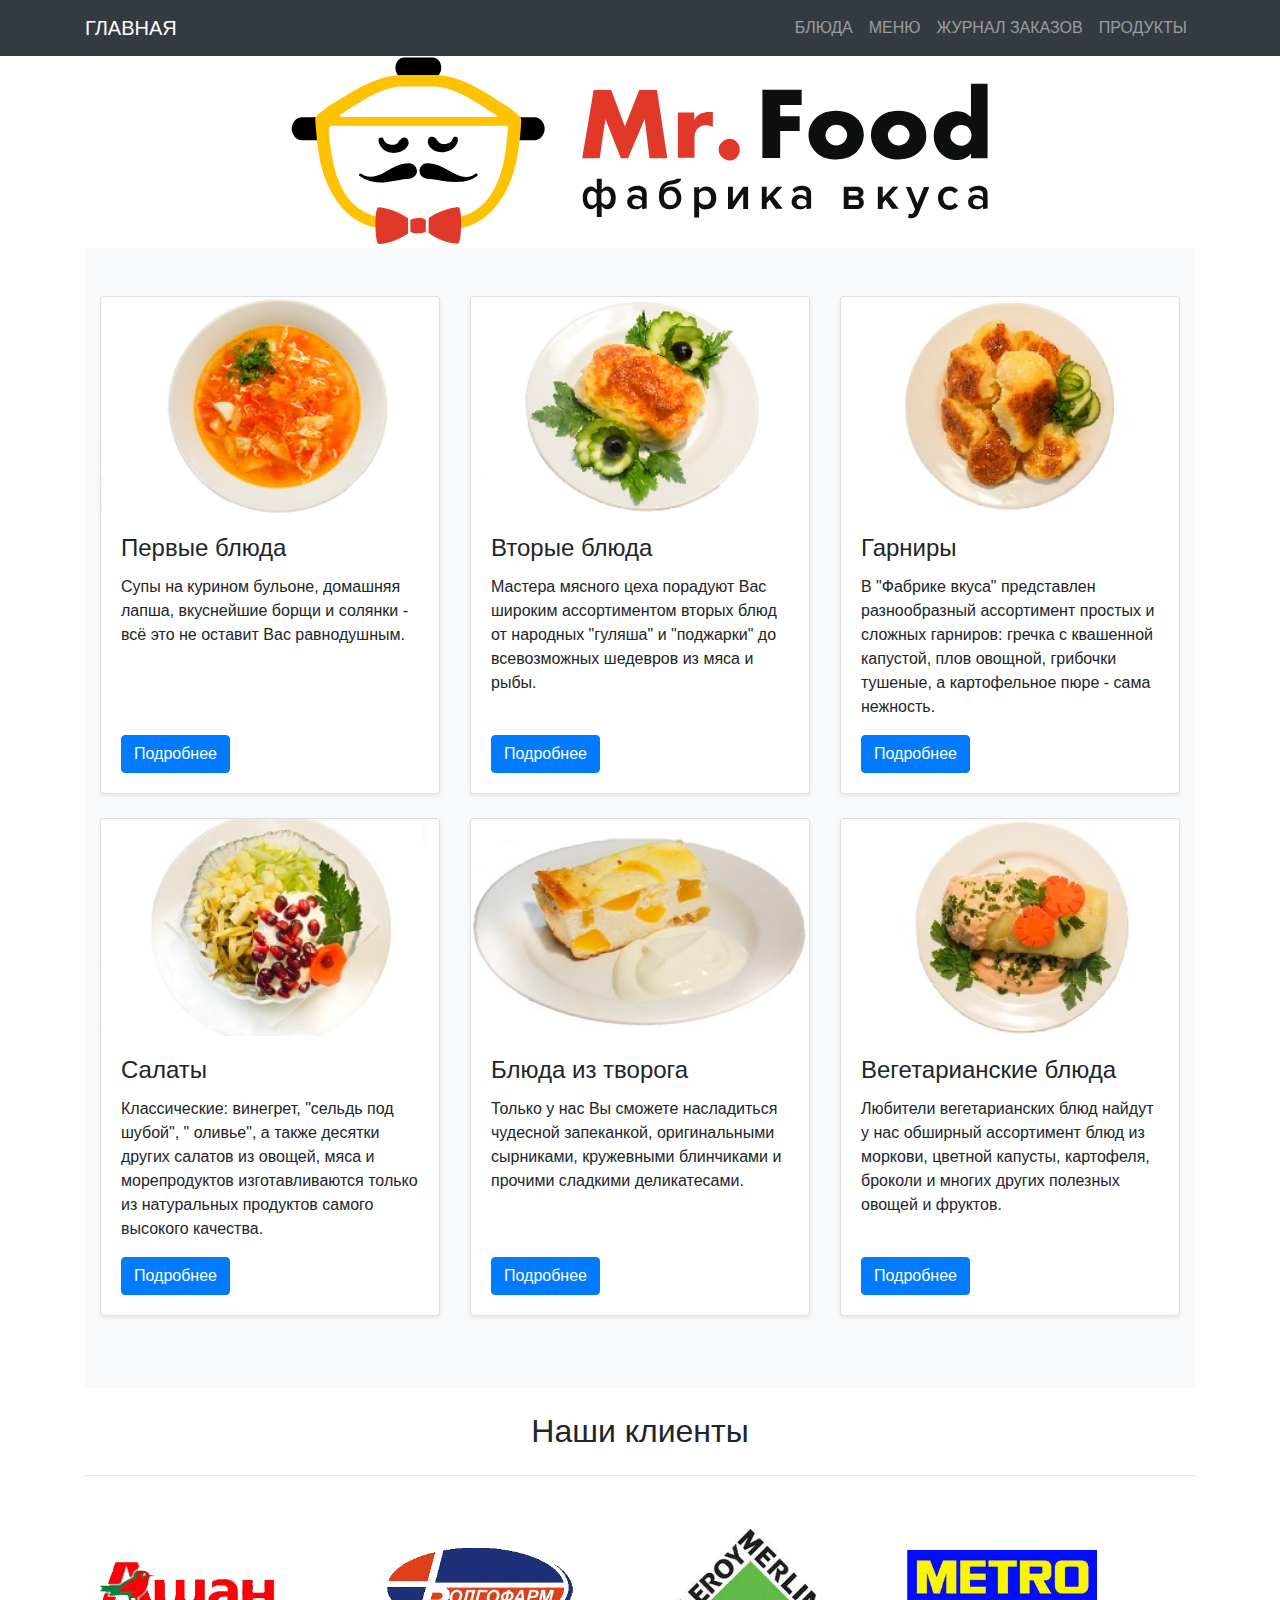
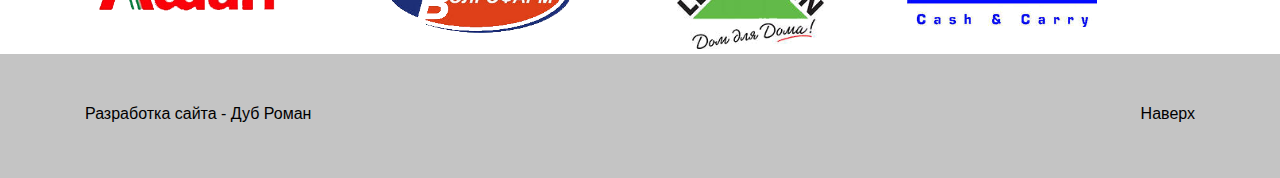
<file: dishes.html>
<!DOCTYPE html>
<html lang="ru">

<head>
    <meta charset="UTF-8">
    <meta name="viewport" content="width=device-width, initial-scale=1.0">
    <link rel="stylesheet" href="https://stackpath.bootstrapcdn.com/bootstrap/4.5.2/css/bootstrap.min.css"
        integrity="sha384-JcKb8q3iqJ61gNV9KGb8thSsNjpSL0n8PARn9HuZOnIxN0hoP+VmmDGMN5t9UJ0Z" crossorigin="anonymous">
    <link rel="stylesheet" href="style.css">
    <title>Меню</title>
</head>

<body>

    <nav class="navbar navbar-expand-sm bg-dark navbar-dark sticky-top">
        <div class="container">
            <div class="navbar-header">
                <a class="navbar-brand text-uppercase" href="index.html">Главная</a>
            </div>
            <ul class="nav navbar-nav navbar-right">
                <li class="nav-item">
                    <a class="nav-link text-uppercase" href="dishes.html">блюда</a>
                </li>
                <li class="nav-item">
                    <a class="nav-link text-uppercase" href="menu.html">меню</a>
                </li>
                <li class="nav-item">
                    <a class="nav-link text-uppercase" href="#">журнал заказов</a>
                </li>
                <li class="nav-item">
                    <a class="nav-link text-uppercase" href="#">продукты</a>
                </li>
            </ul>
        </div>
    </nav>

    <main role="main">
        
        <section class="jumbotron text-center logo"></section>

        <div class="container">
            <div class="album py-5 bg-light">
                <div class="container">

                    <div class="row">
                        <div class="col-md-4 d-flex">
                            <div class="card mb-4 shadow-sm">
                                <img class="card-img-top" src="img/dishes/dish_1.png" alt="">
                                <div class="card-body d-flex flex-column justify-content-between">
                                    <div>
                                        <h4 class="card-title">Первые блюда</h4>
                                        <p class="card-text">Супы на курином бульоне, домашняя лапша, вкуснейшие борщи и
                                            солянки - всё это не оставит Вас равнодушным.</p>
                                    </div>
                                    <div><a class="btn btn-primary" href="#">Подробнее</a></div>
                                </div>
                            </div>
                        </div>
                        <div class="col-md-4 d-flex">
                            <div class="card mb-4 shadow-sm">
                                <img class="card-img-top" src="img/dishes/dish_2.png" alt="">
                                <div class="card-body d-flex flex-column justify-content-between">
                                    <div>
                                        <h4 class="card-title">Вторые блюда</h4>
                                        <p class="card-text">Мастера мясного цеха порадуют Вас широким ассортиментом
                                            вторых блюд от народных "гуляша" и "поджарки" до всевозможных шедевров из
                                            мяса и рыбы.</p>
                                    </div>
                                    <div><a class="btn btn-primary" href="#">Подробнее</a></div>
                                </div>
                            </div>
                        </div>
                        <div class="col-md-4 d-flex">
                            <div class="card mb-4 shadow-sm">
                                <img class="card-img-top" src="img/dishes/dish_3.jpg" alt="">
                                <div class="card-body d-flex flex-column justify-content-between">
                                    <div>
                                        <h4 class="card-title">Гарниры</h4>
                                        <p class="card-text">В "Фабрике вкуса" представлен разнообразный ассортимент
                                            простых и сложных гарниров: гречка с квашенной капустой, плов овощной,
                                            грибочки тушеные, а картофельное пюре - сама нежность.</p>
                                    </div>
                                    <div class="mt-3"><a class="btn btn-primary" href="#">Подробнее</a></div>
                                </div>
                            </div>
                        </div>

                        <div class="col-md-4 d-flex">
                            <div class="card mb-4 shadow-sm">
                                <img class="card-img-top" src="img/dishes/dish_4.jpg" alt="">
                                <div class="card-body d-flex flex-column justify-content-between">
                                    <div>
                                        <h4 class="card-title">Салаты</h4>
                                        <p class="card-text">Классические: винегрет, "сельдь под шубой", " оливье", а
                                            также десятки других салатов из овощей, мяса и морепродуктов изготавливаются
                                            только из натуральных продуктов самого высокого качества.</p>
                                    </div>
                                    <div class="mt-3"><a class="btn btn-primary" href="#">Подробнее</a></div>
                                </div>
                            </div>
                        </div>
                        <div class="col-md-4 d-flex">
                            <div class="card mb-4 shadow-sm">
                                <img class="card-img-top" src="img/dishes/dish_5.jpg" alt="">
                                <div class="card-body d-flex flex-column justify-content-between">
                                    <div>
                                        <h4 class="card-title">Блюда из творога</h4>
                                        <p class="card-text">Только у нас Вы сможете насладиться чудесной запеканкой,
                                            оригинальными сырниками, кружевными блинчиками и прочими сладкими
                                            деликатесами.</p>
                                    </div>
                                    <div><a class="btn btn-primary" href="#">Подробнее</a></div>
                                </div>
                            </div>
                        </div>
                        <div class="col-md-4 d-flex">
                            <div class="card mb-4 shadow-sm">
                                <img class="card-img-top" src="img/dishes/dish_6.jpg" alt="">
                                <div class="card-body d-flex flex-column justify-content-between">
                                    <div>
                                        <h4 class="card-title">Вегетарианские блюда</h4>
                                        <p class="card-text">Любители вегетарианских блюд найдут у нас обширный
                                            ассортимент блюд из моркови, цветной капусты, картофеля, броколи и многих
                                            других полезных овощей и фруктов.</p>
                                    </div>
                                    <div><a class="btn btn-primary" href="#">Подробнее</a></div>
                                </div>
                            </div>
                        </div>
                    </div>
                </div>
            </div>
        </div>

        <div class="container">
            <h2 class="text-center mt-4">Наши клиенты</h2>
            <hr class="my-4">
            <table class="mt-5" width="100%" cellspacing="0" cellpadding="0" border="0">
                <tbody>
                    <tr>
                        <td><img src="img/clients/ashan.png" width="190" vspace="5" hspace="5" height="80"
                                border="0"></td>
                        <td>
                            <br>
                        </td>
                        <td><img src="img/clients/volgofarm.png" width="190" vspace="5" hspace="5" height="89"
                                border="0"></td>
                        <td><img src="img/clients/leroymerlin.png" width="147" vspace="5" hspace="5" height="120"
                                border="0"></td>
                        <td><img src="img/clients/metro.png" width="190" vspace="5" hspace="5" height="77"
                                border="0"></td>
                    </tr>
                </tbody>
            </table>
        </div>

    </main>

    <footer class="text-muted color-grey">
        <div class="container">
            <p class="float-right">
                <a class="text-decoration-none color-black" href="#">Наверх</a>
            </p>
            <p class="color-black">Разработка сайта - Дуб Роман</p>
        </div>
    </footer>

    <script src="https://code.jquery.com/jquery-3.5.1.slim.min.js"
        integrity="sha384-DfXdz2htPH0lsSSs5nCTpuj/zy4C+OGpamoFVy38MVBnE+IbbVYUew+OrCXaRkfj" crossorigin="anonymous">
    </script>
    <script src="https://cdn.jsdelivr.net/npm/popper.js@1.16.1/dist/umd/popper.min.js"
        integrity="sha384-9/reFTGAW83EW2RDu2S0VKaIzap3H66lZH81PoYlFhbGU+6BZp6G7niu735Sk7lN" crossorigin="anonymous">
    </script>
    <script src="https://stackpath.bootstrapcdn.com/bootstrap/4.5.2/js/bootstrap.min.js"
        integrity="sha384-B4gt1jrGC7Jh4AgTPSdUtOBvfO8shuf57BaghqFfPlYxofvL8/KUEfYiJOMMV+rV" crossorigin="anonymous">
    </script>
</body>

</html>
</file>
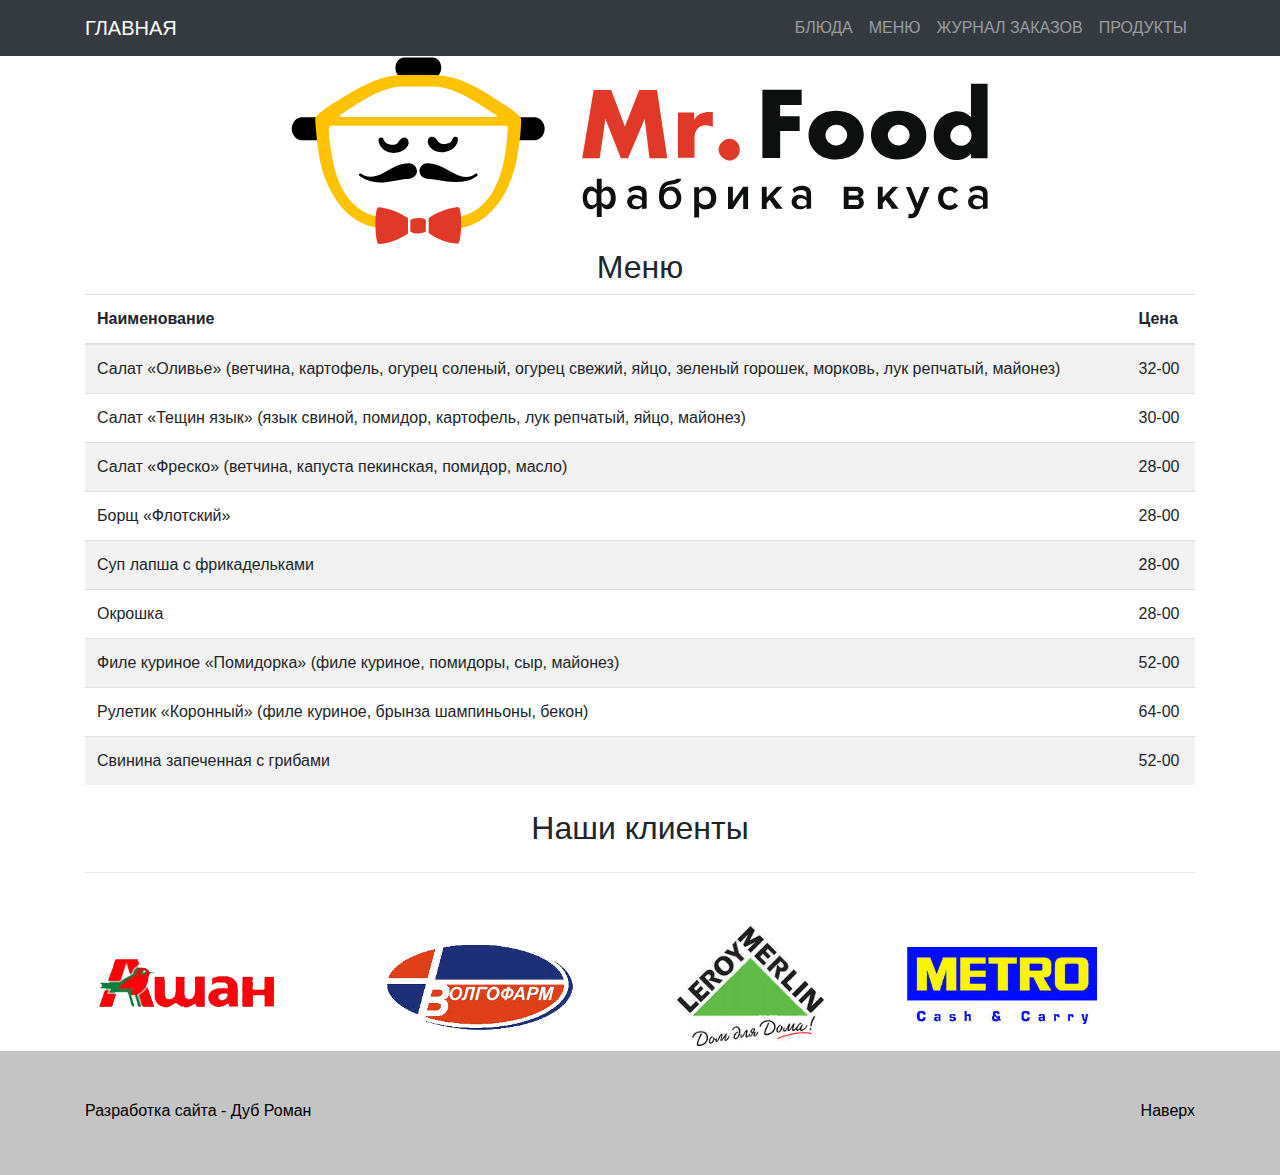
<file: menu.html>
<!DOCTYPE html>
<html lang="ru">

<head>
    <meta charset="UTF-8">
    <meta name="viewport" content="width=device-width, initial-scale=1.0">
    <link rel="stylesheet" href="https://stackpath.bootstrapcdn.com/bootstrap/4.5.2/css/bootstrap.min.css"
        integrity="sha384-JcKb8q3iqJ61gNV9KGb8thSsNjpSL0n8PARn9HuZOnIxN0hoP+VmmDGMN5t9UJ0Z" crossorigin="anonymous">
    <link rel="stylesheet" href="style.css">
    <title>Меню</title>
</head>

<body>

    <nav class="navbar navbar-expand-sm bg-dark navbar-dark sticky-top">
        <div class="container">
            <div class="navbar-header">
                <a class="navbar-brand text-uppercase" href="index.html">Главная</a>
            </div>
            <ul class="nav navbar-nav navbar-right">
                <li class="nav-item">
                    <a class="nav-link text-uppercase" href="dishes.html">блюда</a>
                </li>
                <li class="nav-item">
                    <a class="nav-link text-uppercase" href="menu.html">меню</a>
                </li>
                <li class="nav-item">
                    <a class="nav-link text-uppercase" href="#">журнал заказов</a>
                </li>
                <li class="nav-item">
                    <a class="nav-link text-uppercase" href="#">продукты</a>
                </li>
            </ul>
        </div>
    </nav>

    <main role="main">
        
        <section class="jumbotron text-center logo"></section>

        <div class="container">
            <h2 class="text-center">Меню</h2>
            <table class="table table-striped">
                <thead>
                    <tr>
                        <th>Наименование</th>
                        <th>Цена</th>
                    </tr>
                </thead>
                <tbody>
                    <tr>
                        <td>Салат «Оливье» (ветчина, картофель, огурец соленый, огурец свежий, яйцо, зеленый горошек,
                            морковь, лук репчатый, майонез)</td>
                        <td>32-00</td>
                    </tr>
                    <tr>
                        <td>Салат «Тещин язык» (язык свиной, помидор, картофель, лук репчатый, яйцо, майонез)</td>
                        <td>30-00</td>
                    </tr>
                    <tr>
                        <td>Салат «Фреско» (ветчина, капуста пекинская, помидор, масло)</td>
                        <td>28-00</td>
                    </tr>
                    <tr>
                        <td>Борщ «Флотский» </td>
                        <td>28-00</td>
                    </tr>
                    <tr>
                        <td>Суп лапша с фрикадельками</td>
                        <td>28-00</td>
                    </tr>
                    <tr>
                        <td>Окрошка</td>
                        <td>28-00</td>
                    </tr>
                    <tr>
                        <td>Филе куриное «Помидорка» (филе куриное, помидоры, сыр, майонез) </td>
                        <td>52-00</td>
                    </tr>
                    <tr>
                        <td>Рулетик «Коронный» (филе куриное, брынза шампиньоны, бекон)</td>
                        <td>64-00</td>
                    </tr>
                    <tr>
                        <td>Свинина запеченная с грибами</td>
                        <td>52-00</td>
                    </tr>
                </tbody>
            </table>
        </div>

        <div class="container">
            <h2 class="text-center mt-4">Наши клиенты</h2>
            <hr class="my-4">
            <table class="mt-5" width="100%" cellspacing="0" cellpadding="0" border="0">
                <tbody>
                    <tr>
                        <td><img src="img/clients/ashan.png" width="190" vspace="5" hspace="5" height="80"
                                border="0"></td>
                        <td>
                            <br>
                        </td>
                        <td><img src="img/clients/volgofarm.png" width="190" vspace="5" hspace="5" height="89"
                                border="0"></td>
                        <td><img src="img/clients/leroymerlin.png" width="147" vspace="5" hspace="5" height="120"
                                border="0"></td>
                        <td><img src="img/clients/metro.png" width="190" vspace="5" hspace="5" height="77"
                                border="0"></td>
                    </tr>
                </tbody>
            </table>
        </div>

    </main>

    <footer class="text-muted color-grey">
        <div class="container">
            <p class="float-right">
                <a class="text-decoration-none color-black" href="#">Наверх</a>
            </p>
            <p class="color-black">Разработка сайта - Дуб Роман</p>
        </div>
    </footer>

    <script src="https://code.jquery.com/jquery-3.5.1.slim.min.js"
        integrity="sha384-DfXdz2htPH0lsSSs5nCTpuj/zy4C+OGpamoFVy38MVBnE+IbbVYUew+OrCXaRkfj" crossorigin="anonymous">
    </script>
    <script src="https://cdn.jsdelivr.net/npm/popper.js@1.16.1/dist/umd/popper.min.js"
        integrity="sha384-9/reFTGAW83EW2RDu2S0VKaIzap3H66lZH81PoYlFhbGU+6BZp6G7niu735Sk7lN" crossorigin="anonymous">
    </script>
    <script src="https://stackpath.bootstrapcdn.com/bootstrap/4.5.2/js/bootstrap.min.js"
        integrity="sha384-B4gt1jrGC7Jh4AgTPSdUtOBvfO8shuf57BaghqFfPlYxofvL8/KUEfYiJOMMV+rV" crossorigin="anonymous">
    </script>
</body>

</html>
</file>
<file: style.css>
.bd-placeholder-img {
    font-size: 1.125rem;
    text-anchor: middle;
    -webkit-user-select: none;
    -moz-user-select: none;
    -ms-user-select: none;
    user-select: none;
}

.jumbotron {
    padding-top: 3rem;
    padding-bottom: 3rem;
    margin-bottom: 0;
    background-color: #fff;
}

@media (min-width: 768px) {
    .jumbotron {
        padding-top: 6rem;
        padding-bottom: 6rem;
    }
}

.jumbotron p:last-child {
    margin-bottom: 0;
}

.jumbotron h1 {
    font-weight: 300;
}

.jumbotron .container {
    max-width: 40rem;
}

footer {
    padding-top: 3rem;
    padding-bottom: 3rem;
}

footer p {
    margin-bottom: .25rem;
}

.logo {
    background-image: url(img/logo.svg);
    background-repeat: no-repeat;
    background-position: center;
}

.color-grey {
    background: #c4c4c4;
}

.color-black {
    color: #000;
}
</file>
